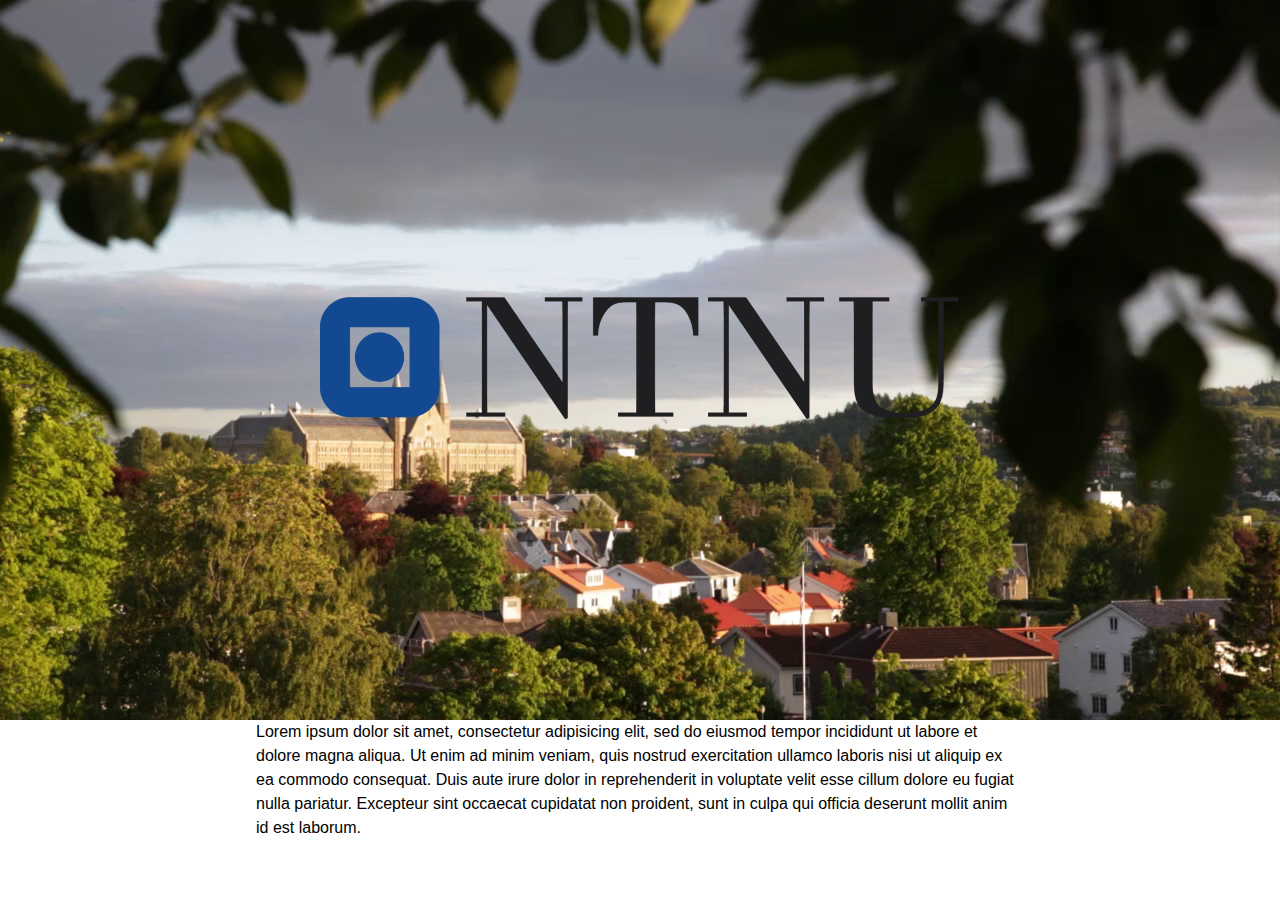
<file: assignments/4/index.html>
<!DOCTYPE html>
<html>
  <head>
      <link rel="stylesheet" href="css/style.css">
  </head>
  <body>
    <div id="screen">

      <video autoplay loop muted poster="img/hovedbygget.png">
        <source src="videos/hovedbygget.webm" type="video/webm">
        <source src="videos/hovedbygget.mp4" type="video/mp4">
        <source src="videos/hovedbygget.ogv" type="video/ogv">
      </video>

      <div id="title">
        <img src="img/ntnu.png" />
      </div>

      <img src="img/hovedbygget.png" id="mobil-bilde">

    </div>

    <article class="content">
      <p>Lorem ipsum dolor sit amet, consectetur adipisicing elit, sed do eiusmod tempor incididunt ut labore et dolore magna aliqua. Ut enim ad minim veniam, quis nostrud exercitation ullamco laboris nisi ut aliquip ex ea commodo consequat. Duis aute irure dolor in reprehenderit in voluptate velit esse cillum dolore eu fugiat nulla pariatur. Excepteur sint occaecat cupidatat non proident, sunt in culpa qui officia deserunt mollit anim id est laborum.</p>
    </article>

  </body>
</html>
</file>
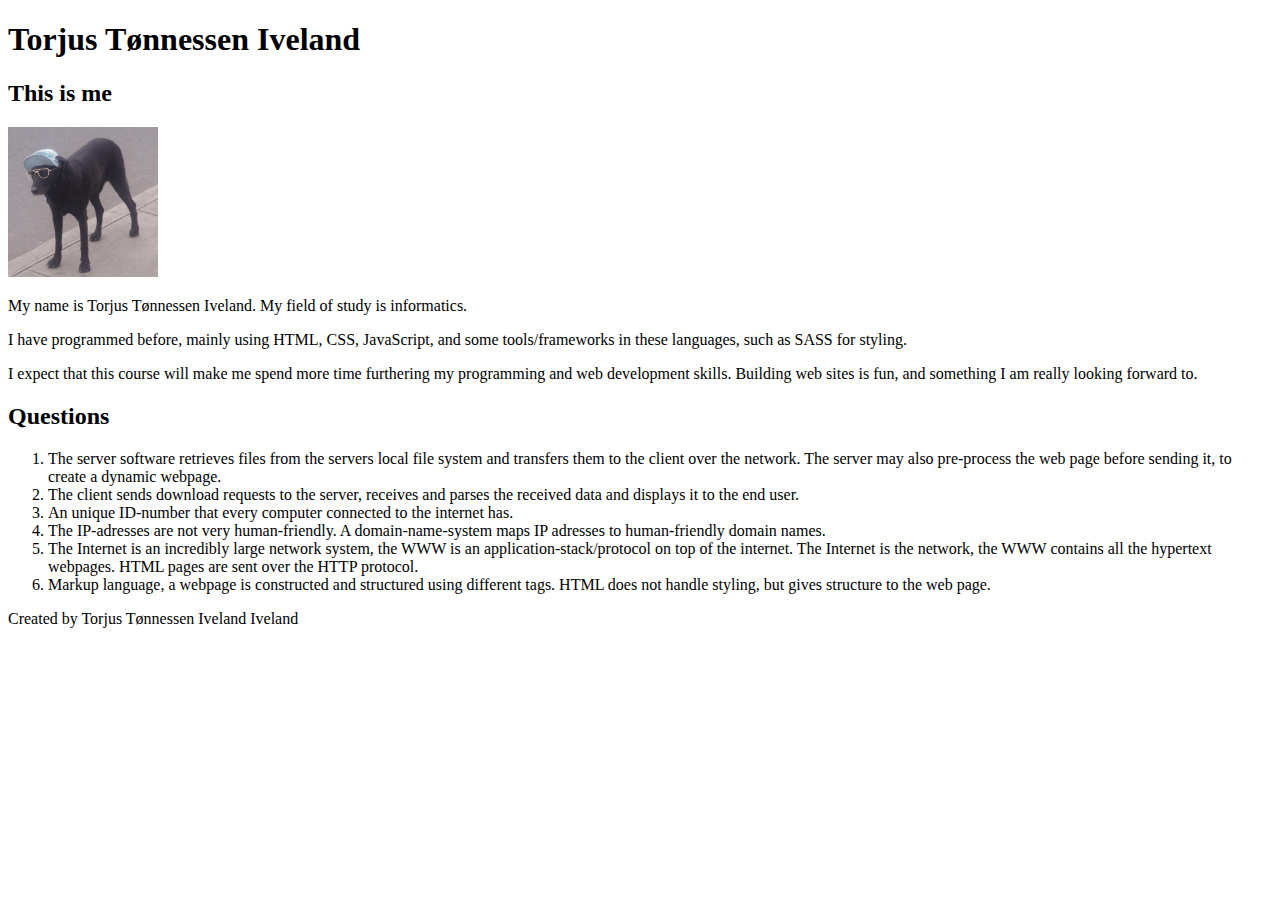
<file: assignments/1/about.html>
<!DOCTYPE html>
<html lang="en-US">
  <head>
    <meta charset="utf-8">
    <link rel="icon" href="favicon.png">
    <title>Torjus Iveland - This is me</title>
  </head>
  <body>
    <header>
      <h1>Torjus Tønnessen Iveland</h1>
    </header>
    <section>
      <header>
        <h2>This is me</h2>
      </header>
      <img src="profile-picture.jpg" alt="Profile picture" width="150" height="150">
      <p>My name is Torjus Tønnessen Iveland. My field of study is informatics.</p>
      <p>I have programmed before, mainly using HTML, CSS, JavaScript, and some tools/frameworks in these languages, such as SASS for styling.</p>
      <p>I expect that this course will make me spend more time furthering my programming and web development skills. Building web sites is fun, and something I am really looking forward to.</p>
    </section>
    <section>
      <h2>Questions</h2>
      <ol>
        <li>The server software retrieves files from the servers local file system and transfers them to the client over the network. The server may also pre-process the web page before sending it, to create a dynamic webpage.</li>
        <li>The client sends download requests to the server, receives and parses the received data and displays it to the end user.</li>
        <li>An unique ID-number that every computer connected to the internet has.</li>
        <li>The IP-adresses are not very human-friendly. A domain-name-system maps IP adresses to human-friendly domain names.</li>
        <li>The Internet is an incredibly large network system, the WWW is an application-stack/protocol on top of the internet. The Internet is the network, the WWW contains all the hypertext webpages. HTML pages are sent over the HTTP protocol.</li>
        <li>Markup language, a webpage is constructed and structured using different tags. HTML does not handle styling, but gives structure to the web page.</li>
      </ol>
    </section>
    <footer>
      <p>Created by Torjus Tønnessen Iveland Iveland</p>
    </footer>
  </body>
</html>
</file>
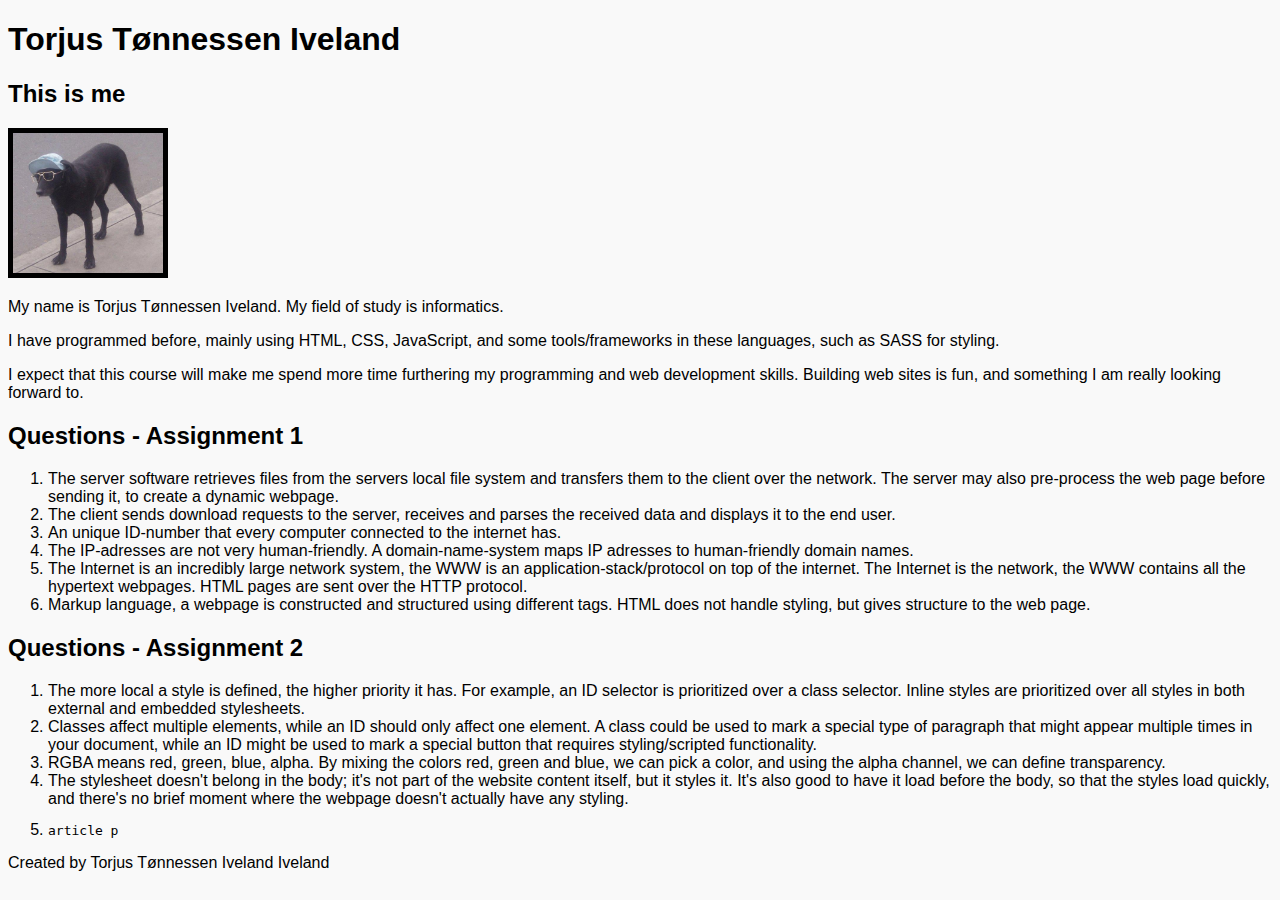
<file: assignments/2/about.html>
<!DOCTYPE html>
<html lang="en-US">
  <head>
    <meta charset="utf-8">
    <link rel="icon" href="img/favicon.png">
    <link rel="stylesheet" href="css/style.css">
    <title>Torjus Iveland - This is me</title>
  </head>
  <body>
    <header>
      <h1>Torjus Tønnessen Iveland</h1>
    </header>
    <section>
      <header>
        <h2>This is me</h2>
      </header>
      <img id="profile-picture" src="img/me.jpg" alt="Profile picture" style="border-width: 5px;">
      <p>My name is Torjus Tønnessen Iveland. My field of study is informatics.</p>
      <p>I have programmed before, mainly using HTML, CSS, JavaScript, and some tools/frameworks in these languages, such as SASS for styling.</p>
      <p>I expect that this course will make me spend more time furthering my programming and web development skills. Building web sites is fun, and something I am really looking forward to.</p>
    </section>
    <section>
      <header>
        <h2>Questions - Assignment 1</h2>
      </header>
      <ol>
        <li>The server software retrieves files from the servers local file system and transfers them to the client over the network. The server may also pre-process the web page before sending it, to create a dynamic webpage.</li>
        <li>The client sends download requests to the server, receives and parses the received data and displays it to the end user.</li>
        <li>An unique ID-number that every computer connected to the internet has.</li>
        <li>The IP-adresses are not very human-friendly. A domain-name-system maps IP adresses to human-friendly domain names.</li>
        <li>The Internet is an incredibly large network system, the WWW is an application-stack/protocol on top of the internet. The Internet is the network, the WWW contains all the hypertext webpages. HTML pages are sent over the HTTP protocol.</li>
        <li>Markup language, a webpage is constructed and structured using different tags. HTML does not handle styling, but gives structure to the web page.</li>
      </ol>
    </section>
    <section>
      <header>
        <h2>Questions - Assignment 2</h2>
        <ol>
          <li>The more local a style is defined, the higher priority it has. For example, an ID selector is prioritized over a class selector. Inline styles are prioritized over all styles in both external and embedded stylesheets.</li>
          <li>Classes affect multiple elements, while an ID should only affect one element. A class could be used to mark a special type of paragraph that might appear multiple times in your document, while an ID might be used to mark a special button that requires styling/scripted functionality.</li>
          <li>RGBA means red, green, blue, alpha. By mixing the colors red, green and blue, we can pick a color, and using the alpha channel, we can define transparency.</li>
          <li>The stylesheet doesn't belong in the body; it's not part of the website content itself, but it styles it. It's also good to have it load before the body, so that the styles load quickly, and there's no brief moment where the webpage doesn't actually have any styling.</li>
          <li><pre><code>article p</code></pre></li>
        </ol>
      </header>
    </section>
    <footer>
      <p>Created by Torjus Tønnessen Iveland Iveland</p>
    </footer>
  </body>
</html>
</file>
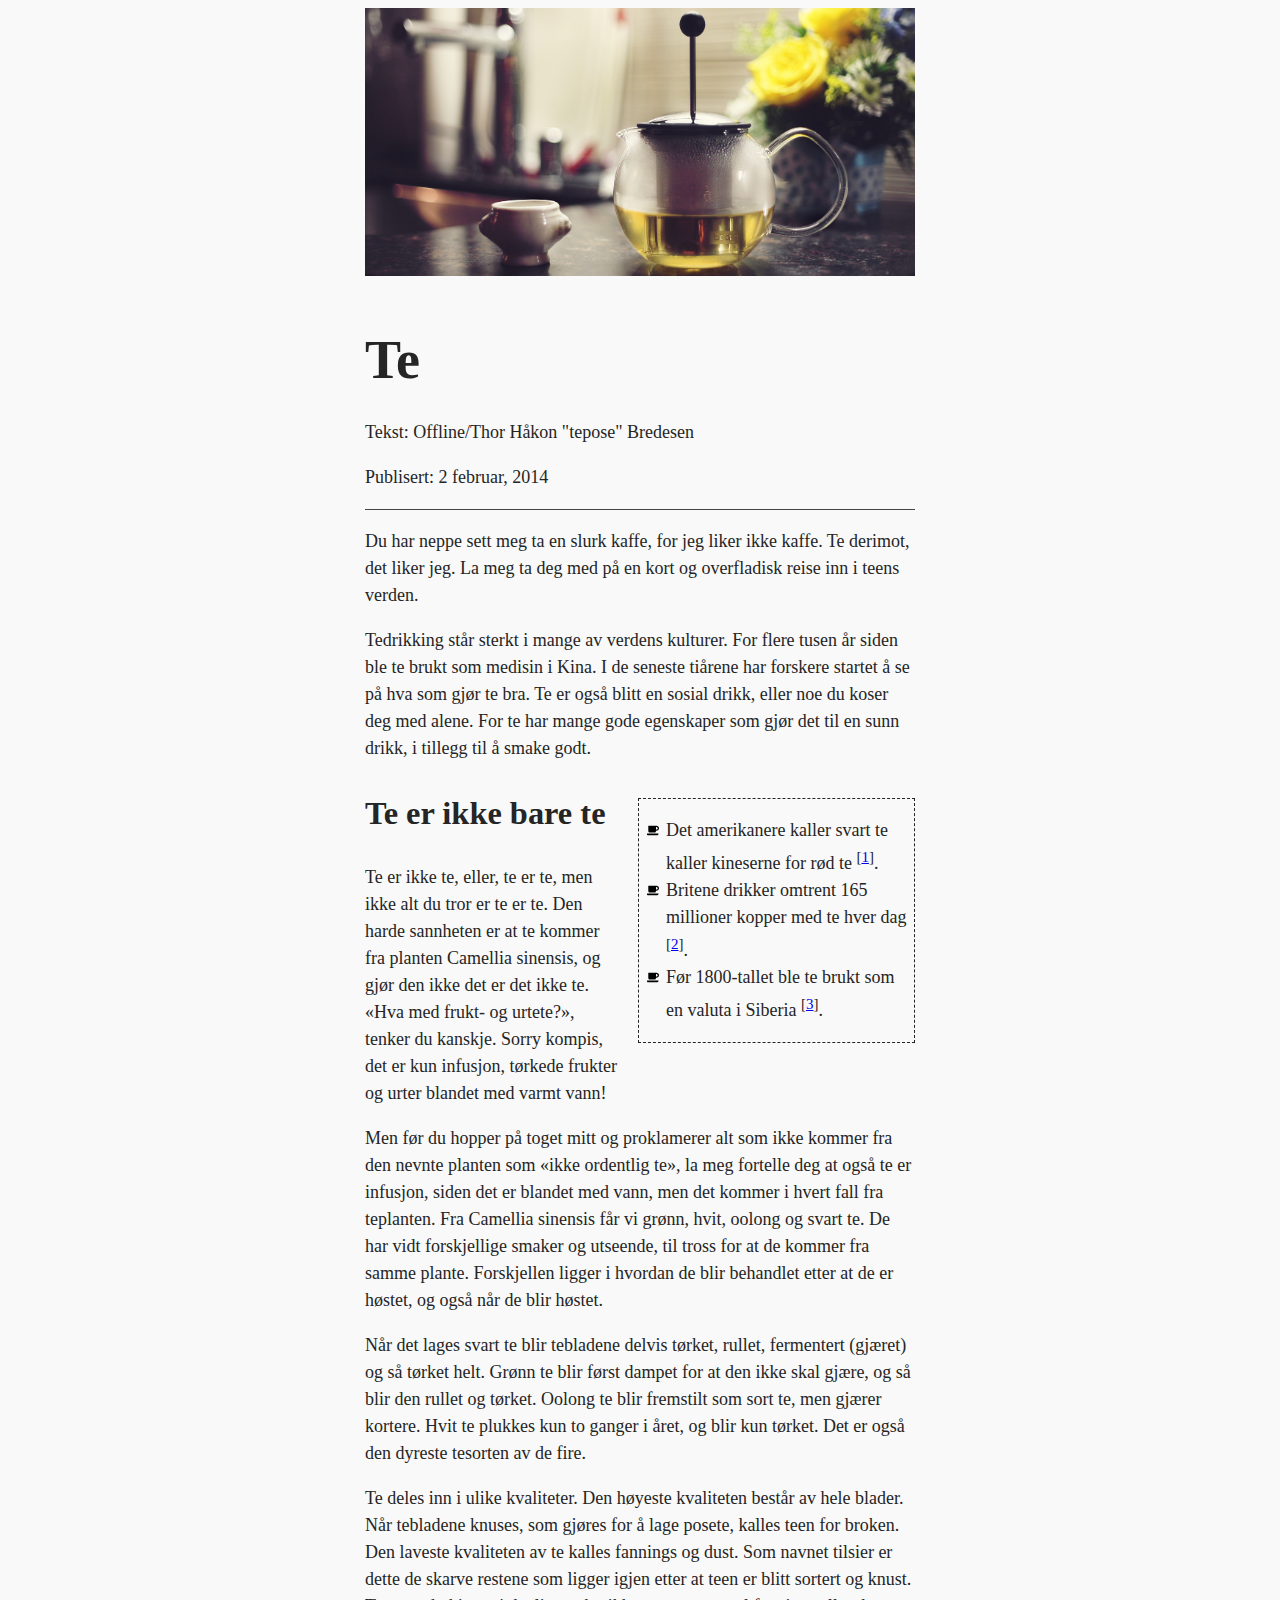
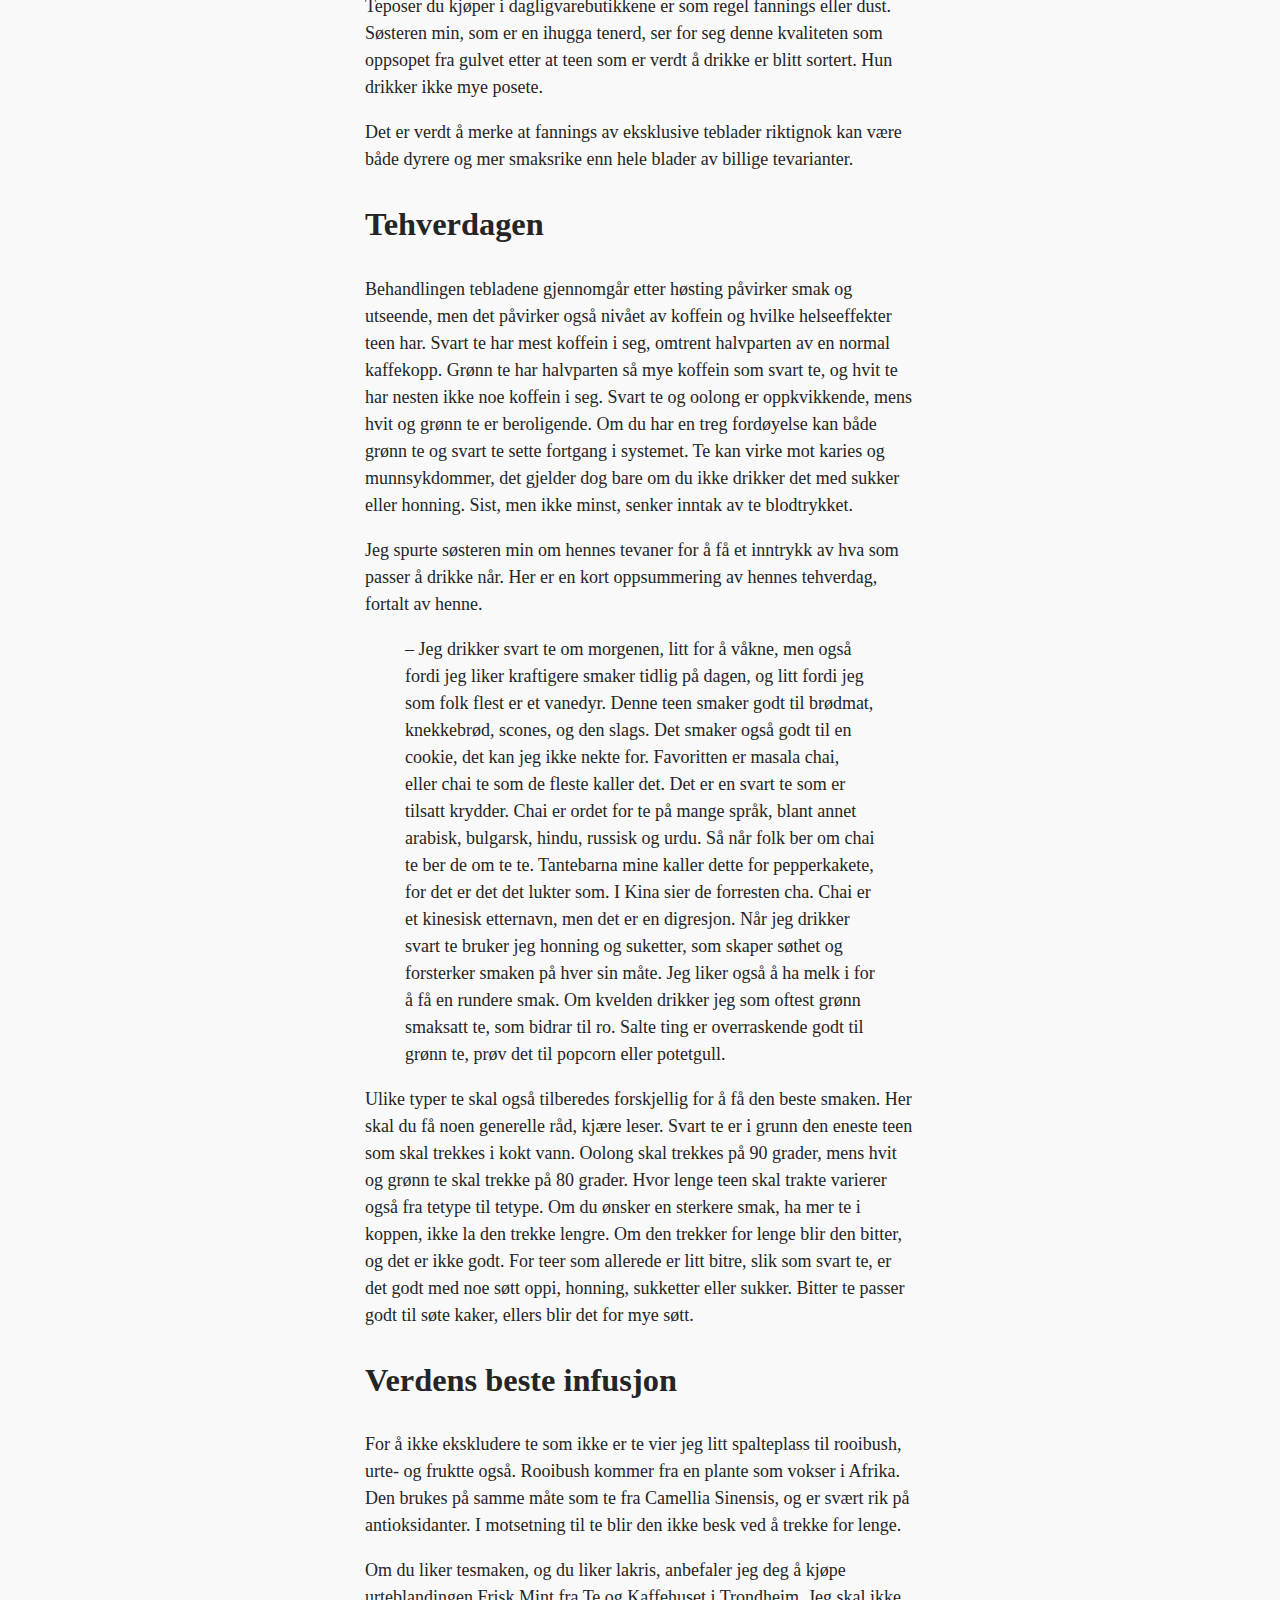
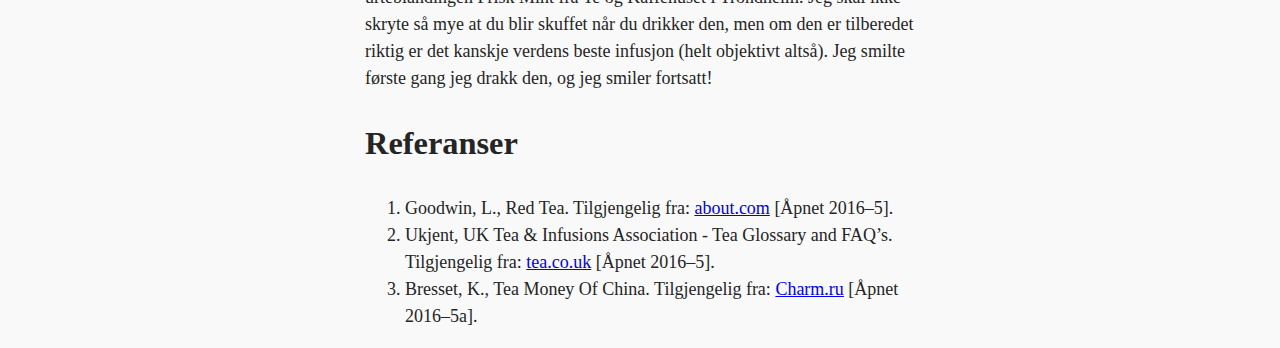
<file: assignments/2/article.html>
<!DOCTYPE html>
<html>
    <head>
        <meta charset="utf-8" />
        <title>Te</title>
        <link rel="stylesheet" href="css/article.css">
    </head>
    <body>
        <article>
            <img id="cover" src="img/te.png" />

            <header>
                <h1>Te</h1>
                <p>Tekst: Offline/Thor Håkon "tepose" Bredesen</p>
                <p>Publisert: <time pubdate datetime="2014-02-15">2 februar, 2014</time></p>
            </header>

            <section id="intro">
                <p>Du har neppe sett meg ta en slurk kaffe, for jeg liker ikke
    kaffe. Te derimot, det liker jeg.  La meg ta deg med på en kort og overfladisk
    reise inn i teens verden.</p>

                <p>Tedrikking står sterkt i mange av verdens kulturer. For flere
    tusen år siden ble te brukt som medisin i Kina. I de seneste tiårene har
    forskere startet å se på hva som gjør te bra. Te er også blitt en sosial drikk,
    eller noe du koser deg med alene. For te har mange gode egenskaper som gjør det
    til en sunn drikk, i tillegg til å smake godt.</p>
            </section>

            <aside id="facts">
                <ul>
                    <li>Det amerikanere kaller svart te kaller kineserne for rød te <sup>[<a href="#bib1">1</a>]</sup>.</li>
                    <li>Britene drikker omtrent 165 millioner kopper med te hver dag <sup>[<a href="#bib2">2</a>]</sup>.</li>
                    <li>Før 1800-tallet ble te brukt som en valuta i Siberia <sup>[<a href="#bib3">3</a>]</sup>.</li>
                </ul>
            </aside>

            <section>
                <h2>Te er ikke bare te</h2>
                <p>Te er ikke te, eller, te er te, men ikke alt du tror er te er
    te. Den harde sannheten er at te kommer fra planten Camellia sinensis, og gjør
    den ikke det er det ikke te. «Hva med frukt- og urtete?», tenker du kanskje.
    Sorry kompis, det er kun infusjon, tørkede frukter og urter blandet med varmt
    vann!</p>

                <p>Men før du hopper på toget mitt og proklamerer alt som ikke
    kommer fra den nevnte planten som «ikke ordentlig te», la meg fortelle deg at
    også te er infusjon, siden det er blandet med vann, men det kommer i hvert fall
    fra teplanten. Fra Camellia sinensis får vi grønn, hvit, oolong og svart te. De
    har vidt forskjellige smaker og utseende, til tross for at de kommer fra samme
    plante. Forskjellen ligger i hvordan de blir behandlet etter at de er høstet,
    og også når de blir høstet.</p>

                <p>Når det lages svart te blir tebladene delvis tørket, rullet,
    fermentert (gjæret) og så tørket helt. Grønn te blir først dampet for at den
    ikke skal gjære, og så blir den rullet og tørket. Oolong te blir fremstilt som
    sort te, men gjærer kortere. Hvit te plukkes kun to ganger i året, og blir kun
    tørket. Det er også den dyreste tesorten av de fire.</p>

                <p>Te deles inn i ulike kvaliteter. Den høyeste kvaliteten består
    av hele blader. Når tebladene knuses, som gjøres for å lage posete, kalles teen
    for broken. Den laveste kvaliteten av te kalles fannings og dust. Som navnet
    tilsier er dette de skarve restene som ligger igjen etter at teen er blitt
    sortert og knust. Teposer du kjøper i dagligvarebutikkene er som regel fannings
    eller dust. Søsteren min, som er en ihugga tenerd, ser for seg denne kvaliteten
    som oppsopet fra gulvet etter at teen som er verdt å drikke er blitt sortert.
    Hun drikker ikke mye posete.</p>

                <p>Det er verdt å merke at fannings av eksklusive teblader
    riktignok kan være både dyrere og mer smaksrike enn hele blader av billige
    tevarianter.</p>
            </section>

            <section>
                <h2>Tehverdagen</h2>
                <p> Behandlingen tebladene gjennomgår etter høsting påvirker smak
    og utseende, men det påvirker også nivået av koffein og hvilke helseeffekter
    teen har. Svart te har mest koffein i seg, omtrent halvparten av en normal
    kaffekopp. Grønn te har halvparten så mye koffein som svart te, og hvit te har
    nesten ikke noe koffein i seg. Svart te og oolong er oppkvikkende, mens hvit og
    grønn te er beroligende. Om du har en treg fordøyelse kan både grønn te og
    svart te sette fortgang i systemet. Te kan virke mot karies og munnsykdommer,
    det gjelder dog bare om du ikke drikker det med sukker eller honning. Sist, men
    ikke minst, senker inntak av te blodtrykket.</p>

                <p> Jeg spurte søsteren min om hennes tevaner for å få et inntrykk
    av hva som passer å drikke når. Her er en kort oppsummering av hennes
    tehverdag, fortalt av henne.</p>

                <blockquote>– Jeg drikker svart te om morgenen, litt for å våkne, men også
    fordi jeg liker kraftigere smaker tidlig på dagen, og litt fordi jeg som folk
    flest er et vanedyr. Denne teen smaker godt til brødmat, knekkebrød, scones, og
    den slags. Det smaker også godt til en cookie, det kan jeg ikke nekte for.
    Favoritten er masala chai, eller chai te som de fleste kaller det. Det er en
    svart te som er tilsatt krydder. Chai er ordet for te på mange språk, blant
    annet arabisk, bulgarsk, hindu, russisk og urdu. Så når folk ber om chai te ber
    de om te te. Tantebarna mine kaller dette for pepperkakete, for det er det det
    lukter som. I Kina sier de forresten cha. Chai er et kinesisk etternavn, men
    det er en digresjon. Når jeg drikker svart te bruker jeg honning og suketter,
    som skaper søthet og forsterker smaken på hver sin måte. Jeg liker også å ha
    melk i for å få en rundere smak. Om kvelden drikker jeg som oftest grønn
    smaksatt te, som bidrar til ro. Salte ting er overraskende godt til grønn te,
    prøv det til popcorn eller potetgull.</blockquote>

                <p>Ulike typer te skal også tilberedes forskjellig for å få den
    beste smaken. Her skal du få noen generelle råd, kjære leser. Svart te er i
    grunn den eneste teen som skal trekkes i kokt vann. Oolong skal trekkes på 90
    grader, mens hvit og grønn te skal trekke på 80 grader. Hvor lenge teen skal
    trakte varierer også fra tetype til tetype. Om du ønsker en sterkere smak, ha
    mer te i koppen, ikke la den trekke lengre. Om den trekker for lenge blir den
    bitter, og det er ikke godt. For teer som allerede er litt bitre, slik som
    svart te, er det godt med noe søtt oppi, honning, sukketter eller sukker.
    Bitter te passer godt til søte kaker, ellers blir det for mye søtt.</p>
            </section>

            <section>
                <h2>Verdens beste infusjon</h2>
                <p>For å ikke ekskludere te som ikke er te vier jeg litt
    spalteplass til rooibush, urte- og fruktte også. Rooibush kommer fra en plante
    som vokser i Afrika. Den brukes på samme måte som te fra Camellia Sinensis, og
    er svært rik på antioksidanter. I motsetning til te blir den ikke besk ved å
    trekke for lenge.</p>

                <p>Om du liker tesmaken, og du liker lakris, anbefaler jeg deg å
    kjøpe urteblandingen Frisk Mint fra Te og Kaffehuset i Trondheim. Jeg skal ikke
    skryte så mye at du blir skuffet når du drikker den, men om den er tilberedet
    riktig er det kanskje verdens beste infusjon (helt objektivt altså). Jeg smilte
    første gang jeg drakk den, og jeg smiler fortsatt!</p>
            </section>

            <section class="bibliography">
                <h2>Referanser</h2>
                <ol>
                    <li id='bib1'>Goodwin, L., Red Tea. Tilgjengelig fra: <a href="http://coffeetea.about.com/od/Tea-Glossary/g/Red-Tea.htm" target="_blank">about.com</a> [Åpnet 2016–5].</li>
                    <li id='bib2'>Ukjent, UK Tea & Infusions Association - Tea Glossary and FAQ’s. Tilgjengelig fra: <a href="https://www.tea.co.uk/tea-faqs" target="_blank">tea.co.uk</a> [Åpnet 2016–5].</li>
                    <li id='bib3'>Bresset, K., Tea Money Of China. Tilgjengelig fra: <a href="http://www.charm.ru/coins/misc/teamoney.shtml" target="_blank">Charm.ru</a> [Åpnet 2016–5a].</li>
                </ol>
            </section>
        </article>
    </body>
</html>
</file>
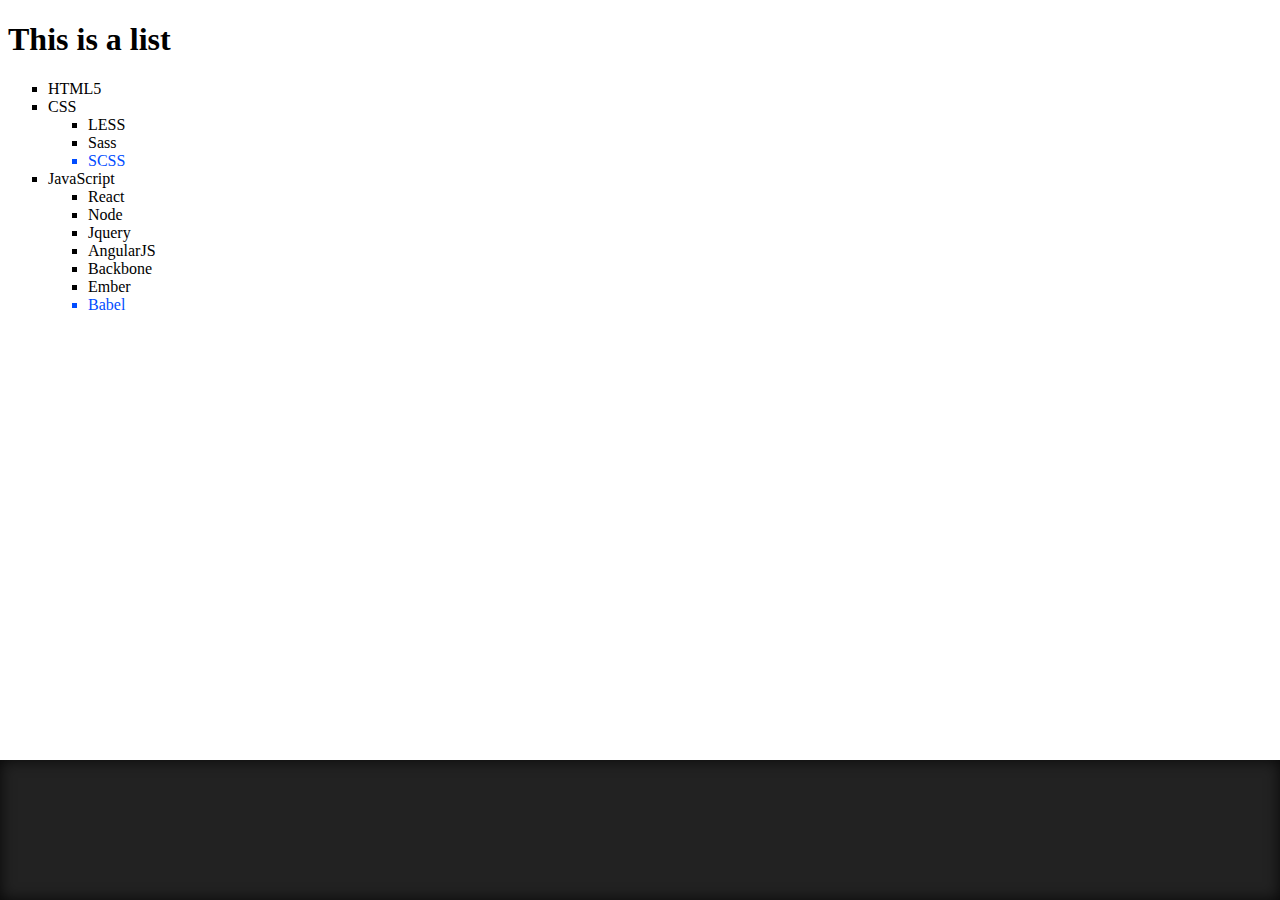
<file: assignments/3/list.html>
<!DOCTYPE html>
<html>
  <head>
    <meta charset="utf-8">
    <title>A list apart</title>
    <link rel="stylesheet" href="css/list.css">
  </head>
  <body>
    <div class="wrapper">
      <h1>This is a list</h1>
      <ul>
        <li>HTML5</li>
        <li>CSS
          <ul>
            <li>LESS</li>
            <li>Sass</li>
            <li>SCSS</li>
          </ul>
        </li>
        <li>JavaScript
          <ul>
            <li>React</li>
            <li>Node</li>
            <li>Jquery</li>
            <li>AngularJS</li>
            <li>Backbone</li>
            <li>Ember</li>
            <li>Babel</li>
          </ul>
        </li>
      </ul>
      <footer></footer>
    </div>
  </body>
</html>
</file>
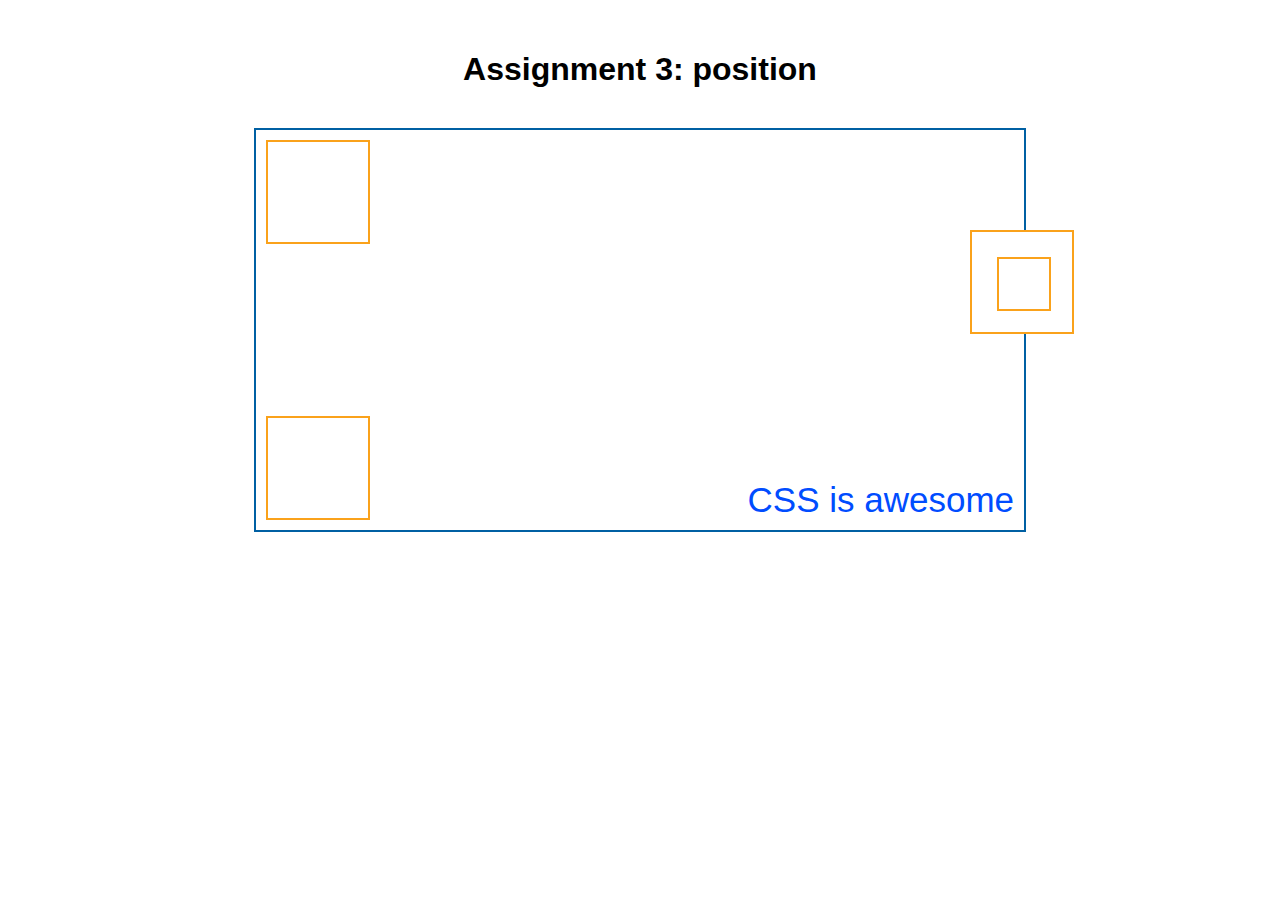
<file: assignments/3/position.html>
<html>
<head>
	<title>IT2805</title>

	<style type="text/css">

		html, body{
			margin: 0;
			padding: 0;
			height: 100%;
		}
		/* Part 1 */

		.header, .box {
			width: 60%;
			margin: auto;
		}

		.header h1 {
			text-align: center;
		}

		.box {
			position: relative;
		}

		.one {
			position: absolute;
			top: 10px;
			left: 10px;
		}

		.two {
			position: absolute;
			bottom: 10px;
			left: 10px;
		}

		.three {
			position: absolute;
			top: 100px;
			right: -50px;
		}

		.four {
			position: absolute;
			top: 25px;
			left: 25px;
		}

		.five {
			position: absolute;
			bottom: 10px;
			right: 10px;
		}

		.header{
			font-family: sans-serif;
			padding-top: 30px;
			margin-bottom: 40px;
		}

		.box{
			border-width: 2px;
			border-color: #0060A3;
			border-style: solid;
			height: 400px;
		}

		.one{
			width: 100px;
			height: 100px;
			border-width: 2px;
			border-color: #FAA21B;
			border-style: solid;
		}

		.two{
			width: 100px;
			height: 100px;
			border-width: 2px;
			border-color: #FAA21B;
			border-style: solid;
			background-color: #fff;
		}

		.three{
			width: 100px;
			height: 100px;
			border-width: 2px;
			border-color: #FAA21B;
			border-style: solid;
			background-color: #fff;
		}

		.five{
			bottom: 10px;
			right: 10px;
			font-size: 35px;
			font-family: sans-serif;
		}

		.four{
			width: 50px;
			height: 50px;
			border-width: 2px;
			border-color: #FAA21B;
			border-style: solid;
		}

		/* Part 2 */

		a {
			text-decoration: none;
		}

		a:visited {
			color: #001E63;
		}

		a:link, a:hover {
			color: #004CFF;
		}
		
		a:hover {
			text-decoration: underline;
		}

		a:active {
			color: #003CC9;
		}

	</style>
</head>
<body>

		<div class="header">
			<h1>Assignment 3: position</h1>
		</div>

		<div class="box">
			<div class="one"></div>
			<div class="two"></div>
			<div class="three">
				<div class="four"></div>
			</div>
			<div class="five">
				<a href="https://developer.mozilla.org/en-US/docs/Web/CSS">CSS is awesome</a>
			</div>
		</div>



</body>
</html>
</file>
<file: assignments/4/css/style.css>
* {
  margin: 0;
  padding: 0;
}

body {
  background: white;
  font-family: arial, sans-serif;
}

#screen {
  position: relative;
}

video, #mobil-bilde {
  height: auto;
  width: 100%;
}

#title {
  position: absolute;
  top: 50%;
  left: 50%;
  transform: translate(-50%, -50%);
}

#title > img {
  width: 100%;
}

article {
  margin-right: 20%;
  margin-left: 20%;
}

p {
  color: black;
  font-size: 16px;
  line-height: 1.5;
}

#mobil-bilde {
  display: none;
}

/**
 * Her har jeg valgt å bruke max-width.
 * I oppgaven refereres det til resolution width. På grunn av dette, og siden
 * max-device-width brukes senere i oppgaven, ble jeg litt usikker på om
 * det under skal brukes max-width eller max-device-width.
 * Hvis vi bruker max-width vil vi sjekke mot den nåværende browser-størrelsen.
 * Hvis vi bruker max-device-width vil vi sjekke mot størrelsen på selve skjermen. Dette er altså en konstant.
 * En av grunnene til av jeg til slutt valgte max-width over max-device-width er at max-device-width
 * blir deprecated i Media Queries Level 4 (https://developer.mozilla.org/en-US/docs/Web/CSS/@media#Media_features)
 * Håper det er innafor.
 */
@media screen and (min-width: 940px) {
  #screen video {
    display: none;
  }

  #mobil-bilde {
    display: block;
  }
}
</file>
<file: assignments/2/css/style.css>
body {
  background-color: #F9F9F9;
  font-family: "Helvetica", "Times New Roman";
}

h1, h2 {
  font-family: Arial, "Times New Roman";
}

#profile-picture {
  max-width: 150px;
  border: 3px solid #000000;
}
</file>
<file: assignments/2/css/article.css>
body {
  line-height: 1.5;
  background-color: #F9F9F9;
  font-family: Verdana, "Times New Roman";
  color: #252525;
}

article {
    width: 550px;
    margin: auto;
}

#cover {
  width: 100%;
}

article {
  font-size: 18px;
}

header {
  border-bottom: 1px solid #444444;
}

header h1 {
  margin-bottom: 0;
}

h1 {
    font-size: 3em;
}

h2 {
    font-size: 1.8em;
}

p, blockquote, ul, ol {
    font-size: 1em;
    line-height: 1.5em;
}

#facts {
    margin: 1em 0em 1em 1em;
    width: 50%;
    border: 1px dashed;
    float: right;
}

#facts > ul {
    list-style-image: url('../img/cup-icon.svg');
    line-height: 1.5em;
    padding-left: 1.5em;
}
</file>
<file: assignments/3/css/list.css>
html {
  min-height: 100%;
  position: relative;
}

body {
  margin-bottom: 200px;
}

footer {
  position: absolute;
  bottom: 0;
  left: 0;
  right: 0;
  height: 100px;
  background-color: #222;
  box-shadow: 0 0 15px rgba(0, 0, 0, 0.8) inset;
  padding: 20px;
  color: #EEE;
  text-shadow: 0 -1px 0 rgba(0, 0, 0, 0.5);
}

ul {
  list-style-type: square;
}

ul ul li:last-child {
  color: #004CFF;
}
</file>
